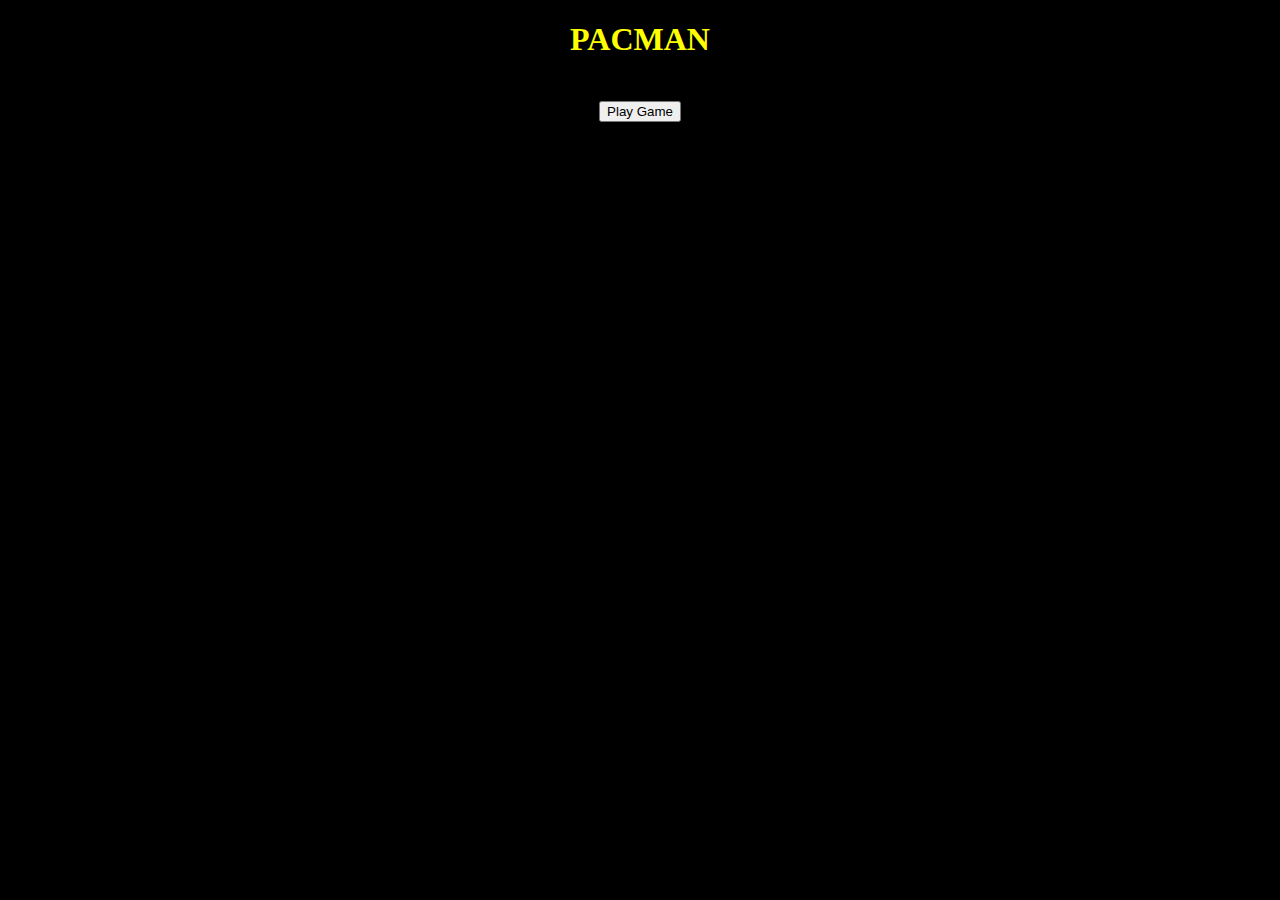
<file: index.html>
<!DOCTYPE html>
<html lang="en">

<head>
    <meta charset="UTF-8">
    <meta name="viewport" content="width=device-width, initial-scale=1.0">
    <meta http-equiv="X-UA-Compatible" content="ie=edge">
    <title>Pacman</title>
    <link rel="stylesheet" href="css/app.css">
</head>

<body onload="onInit()" onkeyup="onMovePacman(event)">
    <h1>PACMAN</h1>
    <h2 hidden="true"> Score: <span>0</span></h2>

    <table class="board-container">
        <tbody class="board"></tbody>
    </table>
    <div class="play-again-modal">
        <!-- <h3><h3>
        <button onclick="onPlayGame()">Play Game</button> -->
    </div>

    <script src="js/utils.js"></script>
    <script src="js/game.js"></script>
    <script src="js/pacman.js"></script>
    <script src="js/ghost.js"></script>
</body>

</html>
</file>
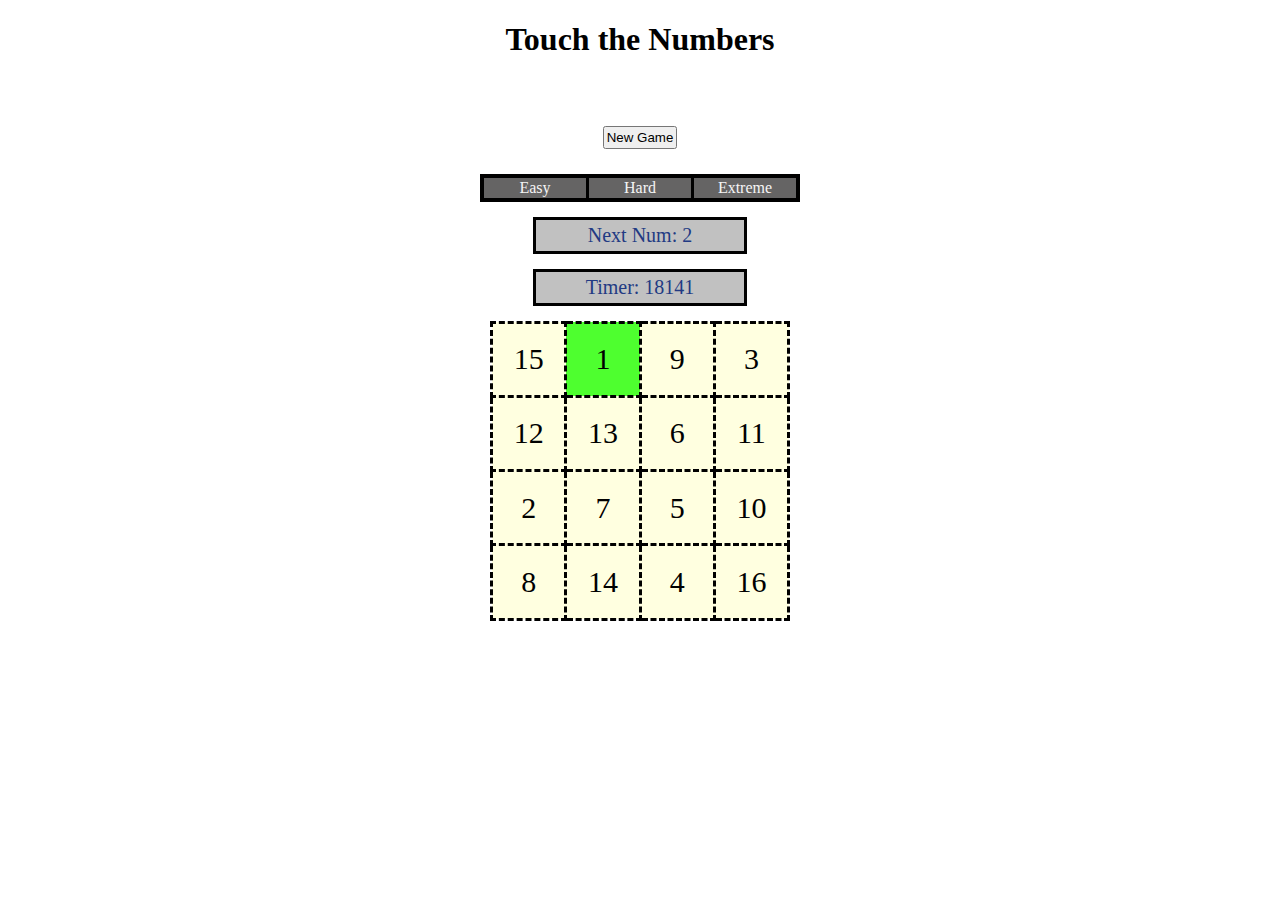
<file: img/Ex-Touch-Nums.html>
<!DOCTYPE html>
<!-- saved from url=(0032)http://127.0.0.1:5500/index.html -->
<html lang="en"><head><meta http-equiv="Content-Type" content="text/html; charset=UTF-8">
    
    <meta name="viewport" content="width=device-width, initial-scale=1.0">
    <title>Ex-Touch-Nums</title>
    <link rel="stylesheet" href="./Ex-Touch-Nums_files/main.css">
</head>

<body onload="onInit()">
    <h1>Touch the Numbers</h1>
    <h3 style="visibility: hidden;">Select Difficulty</h3>
    <button onclick="onNewGame()">New Game</button>
    <table class="levels">
        <tbody><tr>
            <td onclick="onChooseDifficulty(this)" class="">Easy</td>
            <td onclick="onChooseDifficulty(this)">Hard</td>
            <td onclick="onChooseDifficulty(this)">Extreme</td>
        </tr>
    </tbody></table>
    <div class="display"><div class="next-num">Next Num: 2</div>
    <div class="timer">Timer: <span>18141</span></div></div>
    <table class="board"><tbody><tr><td onclick="onCheckNum(this,15)">15</td><td onclick="onCheckNum(this,1)" class="done">1</td><td onclick="onCheckNum(this,9)">9</td><td onclick="onCheckNum(this,3)">3</td></tr><tr><td onclick="onCheckNum(this,12)">12</td><td onclick="onCheckNum(this,13)">13</td><td onclick="onCheckNum(this,6)">6</td><td onclick="onCheckNum(this,11)">11</td></tr><tr><td onclick="onCheckNum(this,2)">2</td><td onclick="onCheckNum(this,7)">7</td><td onclick="onCheckNum(this,5)">5</td><td onclick="onCheckNum(this,10)">10</td></tr><tr><td onclick="onCheckNum(this,8)">8</td><td onclick="onCheckNum(this,14)">14</td><td onclick="onCheckNum(this,4)">4</td><td onclick="onCheckNum(this,16)">16</td></tr></tbody></table>
    <h2 style="visibility: hidden;">Victory!!!</h2>
    <script src="./Ex-Touch-Nums_files/touchnums.js"></script>
<!-- Code injected by live-server -->
<script>
	// <![CDATA[  <-- For SVG support
	if ('WebSocket' in window) {
		(function () {
			function refreshCSS() {
				var sheets = [].slice.call(document.getElementsByTagName("link"));
				var head = document.getElementsByTagName("head")[0];
				for (var i = 0; i < sheets.length; ++i) {
					var elem = sheets[i];
					var parent = elem.parentElement || head;
					parent.removeChild(elem);
					var rel = elem.rel;
					if (elem.href && typeof rel != "string" || rel.length == 0 || rel.toLowerCase() == "stylesheet") {
						var url = elem.href.replace(/(&|\?)_cacheOverride=\d+/, '');
						elem.href = url + (url.indexOf('?') >= 0 ? '&' : '?') + '_cacheOverride=' + (new Date().valueOf());
					}
					parent.appendChild(elem);
				}
			}
			var protocol = window.location.protocol === 'http:' ? 'ws://' : 'wss://';
			var address = protocol + window.location.host + window.location.pathname + '/ws';
			var socket = new WebSocket(address);
			socket.onmessage = function (msg) {
				if (msg.data == 'reload') window.location.reload();
				else if (msg.data == 'refreshcss') refreshCSS();
			};
			if (sessionStorage && !sessionStorage.getItem('IsThisFirstTime_Log_From_LiveServer')) {
				console.log('Live reload enabled.');
				sessionStorage.setItem('IsThisFirstTime_Log_From_LiveServer', true);
			}
		})();
	}
	else {
		console.error('Upgrade your browser. This Browser is NOT supported WebSocket for Live-Reloading.');
	}
	// ]]>
</script>

</body></html>
</file>
<file: css/app.css>
body {
  background-color: black;
  color:white;
  text-align: center;
}

.board-container {
  margin: auto;
}

.cell {
  font-size: 1.5em;
  width: 2em;
  height: 2em;
}

td {
  font-size: 1.5em;
}

img {
  height: 32px;
}

h1 {
  color:yellow
}
</file>
<file: img/Ex-Touch-Nums_files/main.css>
body {
    text-align: center;
}

button {
    margin-top: 5px;
    margin-bottom: 25px;
    padding: 2px;
}

button:hover{
    cursor: pointer;
}

h3 {
    visibility: hidden;
    color: red;
}

.levels{
    margin-inline: auto;
    /* width: 200px; */
    border: 4px solid black;
    border-collapse: collapse;
}

.levels td {
    border: 3px solid black;
    background-color: rgb(101, 100, 100);
    color: whitesmoke;
    width: 100px;
}

.levels td:hover{
    cursor: pointer;
}

.levels td.mark{
    background-color: rgb(176, 7, 7);
}

.display div {
    padding: 4px;
    margin-inline: auto;
    width: 200px;
    font-size: 20px;
    margin-block: 15px;
    border: 3px solid black;
    background-color: rgb(193, 193, 193);
    color: rgb(34, 58, 131);
}

.board {
    border: 2px solid black;
    border-collapse: collapse;
    margin-inline: auto;
    height: 300px;
    width: 300px;
}

.board td {
    background-color: lightyellow;
    font-size: 30px;
    width: 30px;
    height: 30px;
    text-align: center;
    transition: 0.5s;
    border: dashed;
}

.board td:hover {
    background-color: lightsalmon;
    cursor: pointer;
}

.board td.done{
    background-color: rgb(78, 255, 47);
}

h2 {
    visibility: hidden;
}
</file>
